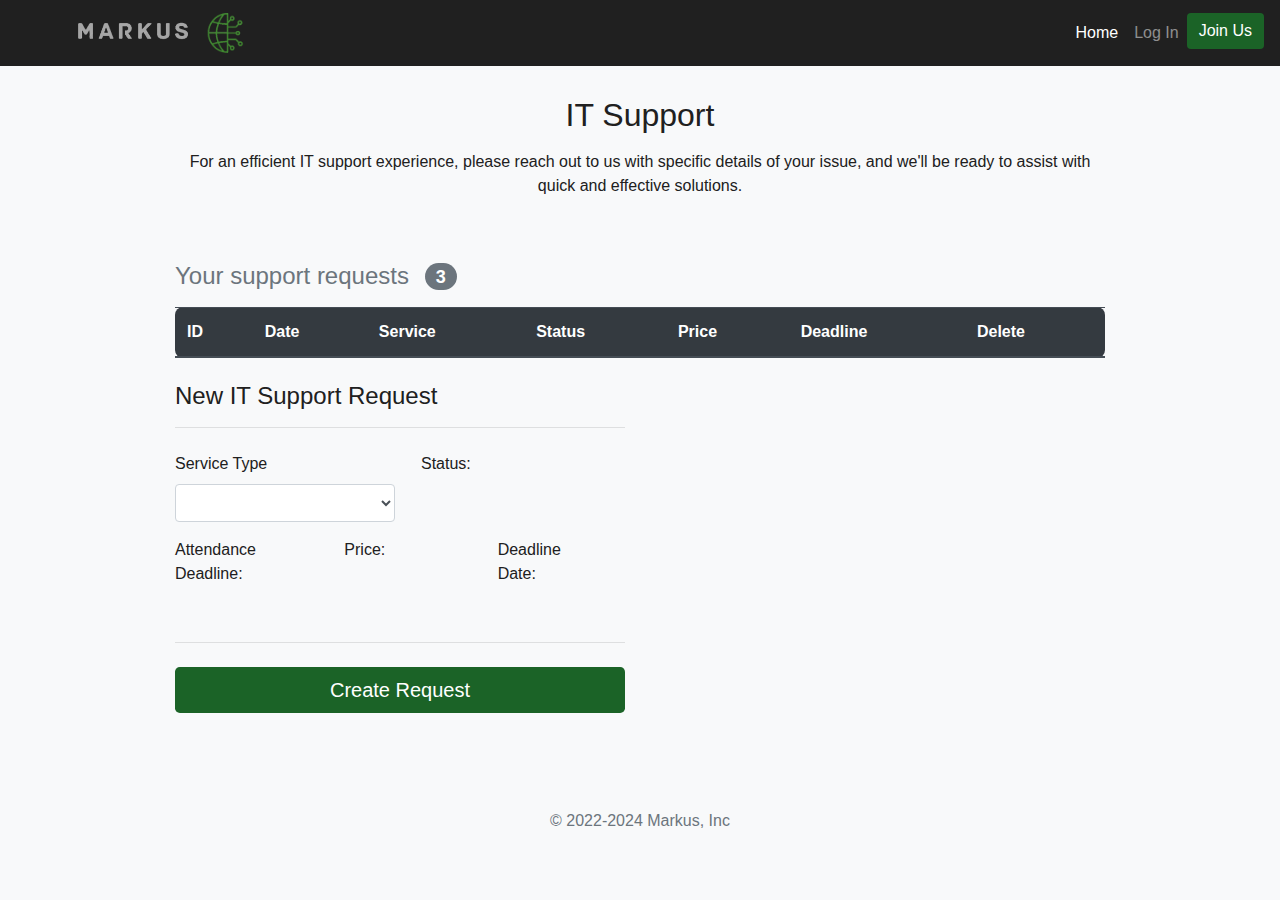
<file: src/views/pages/itSupport.html>
<!doctype html>
<html lang="en">
  <head>
    <meta charset="utf-8">
    <meta name="viewport" content="width=device-width, initial-scale=1, shrink-to-fit=no">
    <meta name="description" content="">
    <meta name="author" content="">
    <link rel="icon" href="../../views/styles/images/markus/logo.png">
    <link rel="stylesheet" href="https://cdn.jsdelivr.net/npm/bootstrap@4.3.1/dist/css/bootstrap.min.css" integrity="sha384-ggOyR0iXCbMQv3Xipma34MD+dH/1fQ784/j6cY/iJTQUOhcWr7x9JvoRxT2MZw1T" crossorigin="anonymous">
    <title>It Support</title>
    <link href="../styles/css/form-validation.css" rel="stylesheet">
    <link href="../styles/css/home.css" rel="stylesheet">
  </head>

  <body class="bg-light">
    <script src="../scripts/itSupport.js"></script>
    <script src="https://stackpath.bootstrapcdn.com/bootstrap/4.5.2/js/bootstrap.bundle.min.js"></script>
    <script src="https://code.jquery.com/jquery-3.6.0.min.js"></script>
    <header>
      <nav class="navbar navbar-expand-md navbar-dark fixed-top">
        <img class="nameSize ml-5" src="../../views/styles/images/markus/markusName.png" alt="">
        <img class="logoSize" src="../../views/styles/images/markus/logo.png" alt="">
        
        <button class="navbar-toggler" type="button" data-toggle="collapse" data-target="#navbarCollapse" aria-controls="navbarCollapse" aria-expanded="false" aria-label="Toggle navigation">
          <span class="navbar-toggler-icon"></span>
        </button>
        <div class="collapse navbar-collapse" id="navbarCollapse">
          <ul class="navbar-nav ml-auto">
            <li class="nav-item active">
              <a class="nav-link" href="home.html">Home</a>
            </li>
            <li class="nav-item">
              <a class="nav-link" href="logIn.html">Log In</a>
            </li>
            <li class="nav-item">
              <a class="btn btn-primary" href="joinUs.html">Join Us</a>
            </li>
          </ul>
        </div>
      </nav>
    </header>

    <div class="container">
      <div class="py-5 text-center">
        <h1 class="h2 mb-3 font-weight-normal ">IT Support</h1>
        <p>For an efficient IT support experience, please reach out to us with specific details of your issue, and we'll be ready to assist with quick and effective solutions.</p>
      </div>          
      <h4 class="d-flex  align-items-center mb-3">
        <span class="text-muted">Your support requests</span>
        <span class="badge badge-secondary badge-pill ml-3">3</span>
      </h4>
      <table id="serviceRequests" class="table table-striped table-dark mb-4" style="border-radius: 8px;">
        <thead>
          <tr>
            <th scope="col">ID</th>
            <th scope="col">Date</th>
            <th scope="col">Service</th>
            <th scope="col">Status</th>
            <th scope="col">Price</th>
            <th scope="col">Deadline</th>
            <th scope="col">Delete</th>
          </tr>
        </thead>
        <tbody>
        </tbody>
      </table>
      <div class="row">
        
        <div class="col-md-6 order-md-2">
          <h4 class="mb-3">New IT Support Request</h4>
          <form class="needs-validation" onsubmit="event.preventDefault(); addServiceRequest();" novalidate>
            <hr class="mb-4">
            <div class="d-block my-3">
              <div class="form-row">
                <div class="form-group col-md-6 mr-3">
                  <label for="inputService">Service Type</label>
                  <select id="inputService" class="form-control inputcolor " onchange="updateServicePrice();">
                    <option></option>
                    <option value="1">User support</option>
                    <option value="2">It Infrastructure</option>
                    <option value="3">Data Security</option>
                    <option value="4">System Instalation</option>
                    <option value="5">It Outsourcing</option>
                  </select>
                </div>
                <div class="form-group col-md-4">
                  <label for="serviceStatus">Status:</label>
                  <p id="serviceStatus"></p>
                </div>
              </div>
              <div class="form-row">
                <div class="form-group col-md-4 mr-3">
                  <label for="attendanceDeadline">Attendance Deadline:</label>
                  <p id="estimatedDate"></p>
                </div>
                <div class="form-group col-md-4">
                  <label for="servicePrice">Price:</label>
                  <p id="servicePrice"></p>
                </div>       
                <div class="form-group col-md-3">
                  <label for="deadlineDate">Deadline Date:</label>
                  <p id="deadlineDate"></p>
                </div>   
              </div>
            </div>
            <hr class="mb-4">
            <button class="btn btn-primary btn-lg btn-block" type="submit">Create Request</button>
          </form>
        </div>
      </div>

      <footer class="my-5 pt-5 text-muted text-center text-small">
        <p class="mb-1">&copy; 2022-2024 Markus, Inc</p>
        <ul class="list-inline">
      </footer>
    </div>
  </body>
</html>
</file>
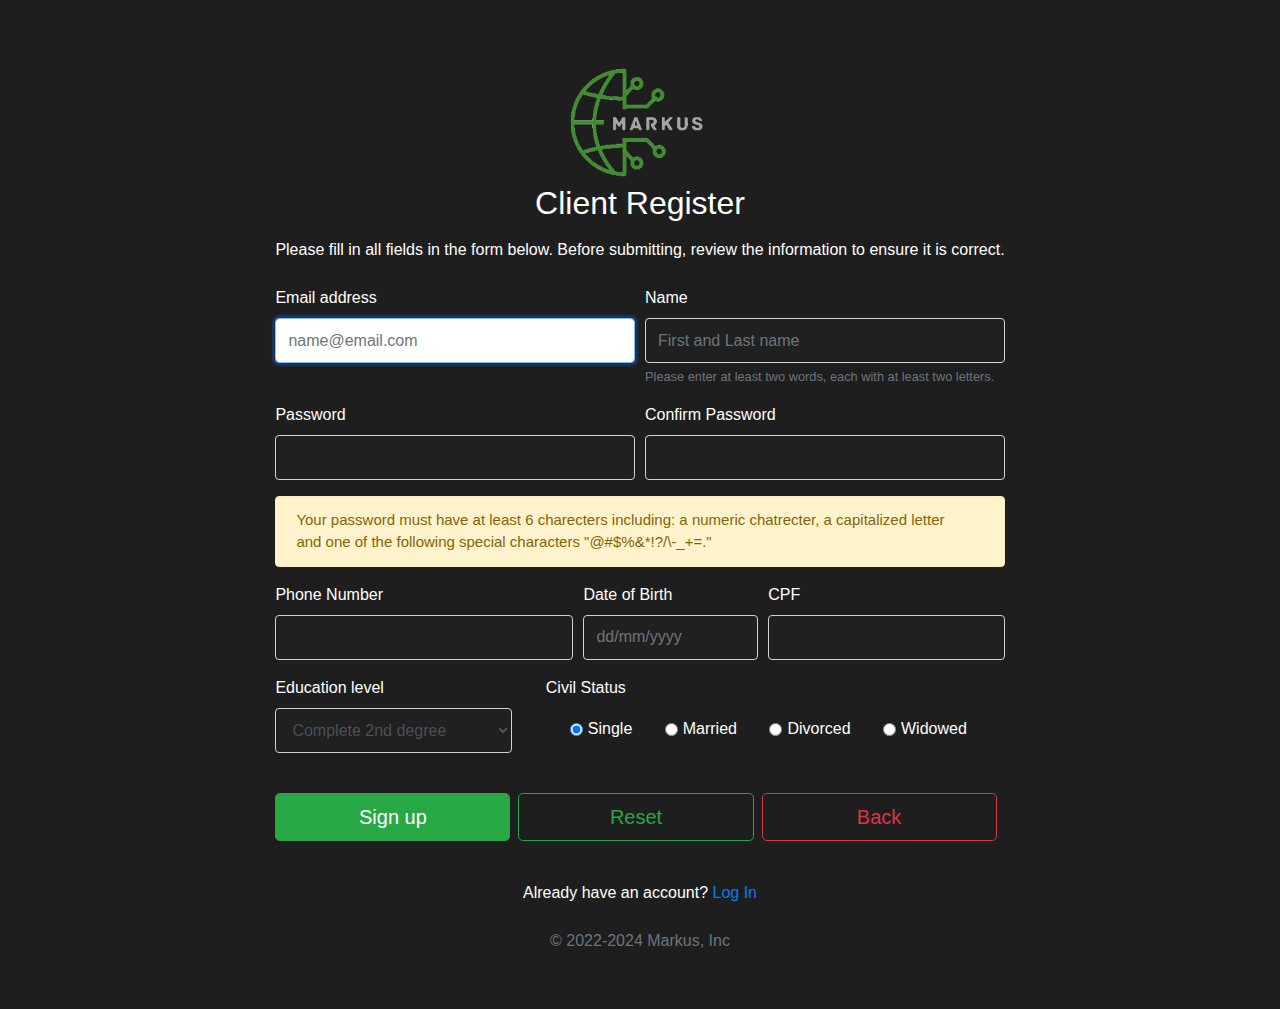
<file: src/views/pages/joinUs.html>
<!doctype html>
<html lang="en">
  <head>
    <meta charset="utf-8">
    <meta name="viewport" content="width=device-width, initial-scale=1, shrink-to-fit=no">
    <meta name="description" content="">
    <meta name="author" content="">
    <link rel="icon" href="../../views/styles/images/markus/logo.png">
    <link rel="stylesheet" href="https://cdn.jsdelivr.net/npm/bootstrap@4.3.1/dist/css/bootstrap.min.css" integrity="sha384-ggOyR0iXCbMQv3Xipma34MD+dH/1fQ784/j6cY/iJTQUOhcWr7x9JvoRxT2MZw1T" crossorigin="anonymous">
    <title>Join Us</title>

    <link href="../styles/css/joinUs.css" rel="stylesheet">
  </head>

  <body>
    <!-- Inclusão do jQuery -->
    <script src="https://code.jquery.com/jquery-3.6.0.min.js"></script>
    <!-- Bootstrap Bundle (inclui o Popper) JS -->
    <script src="https://stackpath.bootstrapcdn.com/bootstrap/4.5.2/js/bootstrap.bundle.min.js"></script>

    <script src="../scripts/joinUs.js"></script>

    <div class="modal fade" id="validationModal" tabindex="-1" role="dialog" aria-labelledby="modalLabel" aria-hidden="true">
      <div class="modal-dialog" role="document">
        <div class="modal-content">
          <div class="modal-header">
            <h5 class="modal-title" id="modalLabel">Mensagem de Validação</h5>
            <button type="button" class="close" data-dismiss="modal" aria-label="Close">
              <span aria-hidden="true">&times;</span>
            </button>
          </div>
          <div class="modal-body">
            <!-- Mensagem será inserida aqui -->
          </div>
          <div class="modal-footer">
            <button type="button" class="btn btn-secondary" data-dismiss="modal">Fechar</button>
          </div>
        </div>
      </div>
    </div>
    
    <form onsubmit="event.preventDefault(); changePage();">
      <div class="text-center mb-4 font-color mt-4">
        <img class="image-no-overflow" src="../styles/images/markus/logoMarkusGray.png" alt="" >
        <h1 class="h2 mb-3 font-weight-normal ">Client Register</h1>
        <p>Please fill in all fields in the form below. Before submitting, review the information to ensure it is correct.</p>
      </div>
      <div class="form-row">
        <div class="form-group col-md-6 font-color">
            <label for="inputEmail">Email address</label>
            <input type="email" id="inputEmail" class="form-control inputcolor" placeholder="name@email.com" required autofocus>
        </div>
        <div class="form-group col-md-6 font-color">
            <label for="inputName">Name</label>
            <input type="text" class="form-control inputcolor" id="inputName" placeholder="First and Last name" required pattern="[A-Za-zÀ-ÖØ-öø-ÿ]{2,}( [A-Za-zÀ-ÖØ-öø-ÿ]{2,})+" title="Please enter at least two words, each with at least two letters.">
            <small class="form-text text-muted">Please enter at least two words, each with at least two letters.</small>
        </div>
      </div>
      <div class="form-row">
        <div class="form-group col-md-6 font-color">
          <label for="inputPassword4">Password</label>
          <input type="password" class="form-control inputcolor" id="inputPassword4" required onchange="validatePassword(this)">
        </div>
        <div class="form-group col-md-6 font-color">
          <label for="confirmPassword">Confirm Password</label>
          <input type="password" class="form-control inputcolor" id="confirmPassword" required onchange="validateConfirmPassword(this)">
        </div>
      </div>
      <div class="alert alert-warning" id="passwordWarning">
        <p class="mb-0">Your password must have at least 6 charecters including: a numeric chatrecter, a capitalized letter <br>and one of the following special characters "@#$%&*!?/\-_+=."</p>
      </div>
      <div class="form-row font-color">
        <div class="form-group col-md-5">
          <label for="inputPhone">Phone Number</label>
          <input type="tel" class="form-control inputcolor" id="inputPhone" oninput="maskPhone(this)">
        </div>
        <div class="form-group col-md-3 font-color">
          <label for="inputBirthday">Date of Birth</label>
          <input type="text" class="form-control inputcolor" id="inputBirthday" placeholder="dd/mm/yyyy" oninput="maskDate(this)" required onchange="checkAge(this)" pattern="\d{2}\/\d{2}\/\d{4}"  title="Please enter a valid date. Format: dd/mm/yyyy">
          <div id="ageError" style="color:red; display:none;">You must be at least 18 years old.</div>
        </div>
        <div class="form-group col-md-4 font-color">
          <label for="inputCpf">CPF</label>
          <input type="text" class="form-control inputcolor" id="inputCpf" oninput="maskCPF(this)" required onchange="checkCpf(this)" pattern="\d{3}\.\d{3}\.\d{3}-\d{2}">
        </div>
      </div>
      <div class="form-row font-color">
        <div class="form-group col-md-4">
            <label for="inputEducation">Education level</label>
            <select id="inputEducation" class="form-control inputcolor " required>
            <option value="1">Incomplete 1st degree</option>
            <option value="2">Complete 1st degree</option>
            <option value="3" selected>Complete 2nd degree</option>
            <option value="4">Higher Education</option>
            <option value="5">Postgraduate</option>
            </select>
        </div>
        <div class="form-group col-md-8" style="display: grid;">
            <label for="civil" class="ml-4">Civil Status</label>
            <div >
                <div class="form-check form-check-inline ml-5" required>
                    <input class="form-check-input" type="radio" name="inlineRadioOptions" id="inlineRadio1" value="1" checked>
                    <label class="form-check-label" for="inlineRadio1">Single</label>
                </div>
                <div class="form-check form-check-inline ml-3">
                    <input class="form-check-input" type="radio" name="inlineRadioOptions" id="inlineRadio2" value="2">
                    <label class="form-check-label" for="inlineRadio2">Married</label>
                </div>
                <div class="form-check form-check-inline ml-3">
                    <input class="form-check-input" type="radio" name="inlineRadioOptions" id="inlineRadio3" value="3">
                    <label class="form-check-label" for="inlineRadio3">Divorced</label>
                </div>
                <div class="form-check form-check-inline ml-3">
                    <input class="form-check-input" type="radio" name="inlineRadioOptions" id="inlineRadio4" value="4">
                    <label class="form-check-label" for="inlineRadio4">Widowed</label>
                </div>
            </div>
        </div>
      </div>
      <div id="messageLabel" style="color:red;"></div>
      <div style="display: flex;">
        <button class="btn btn-lg btn-success btn-block mt-4 mr-2" type="submit">Sign up</button>
        <button class="btn btn-lg btn-outline-success btn-block mt-4 mr-2" onclick="clearFields()">Reset</button>
        <button class="btn btn-lg btn-outline-danger btn-block mt-4 mr-2" onclick="goBack()">Back</button>
      </div>
      <p class="font-color text-center mt-4"> Already have an account? <a href="logIn.html">Log In</a></p>
      <p class="mt-4 mb-3 text-muted text-center">&copy; 2022-2024 Markus, Inc</p>
    </form>
  </body>
</html>
</file>
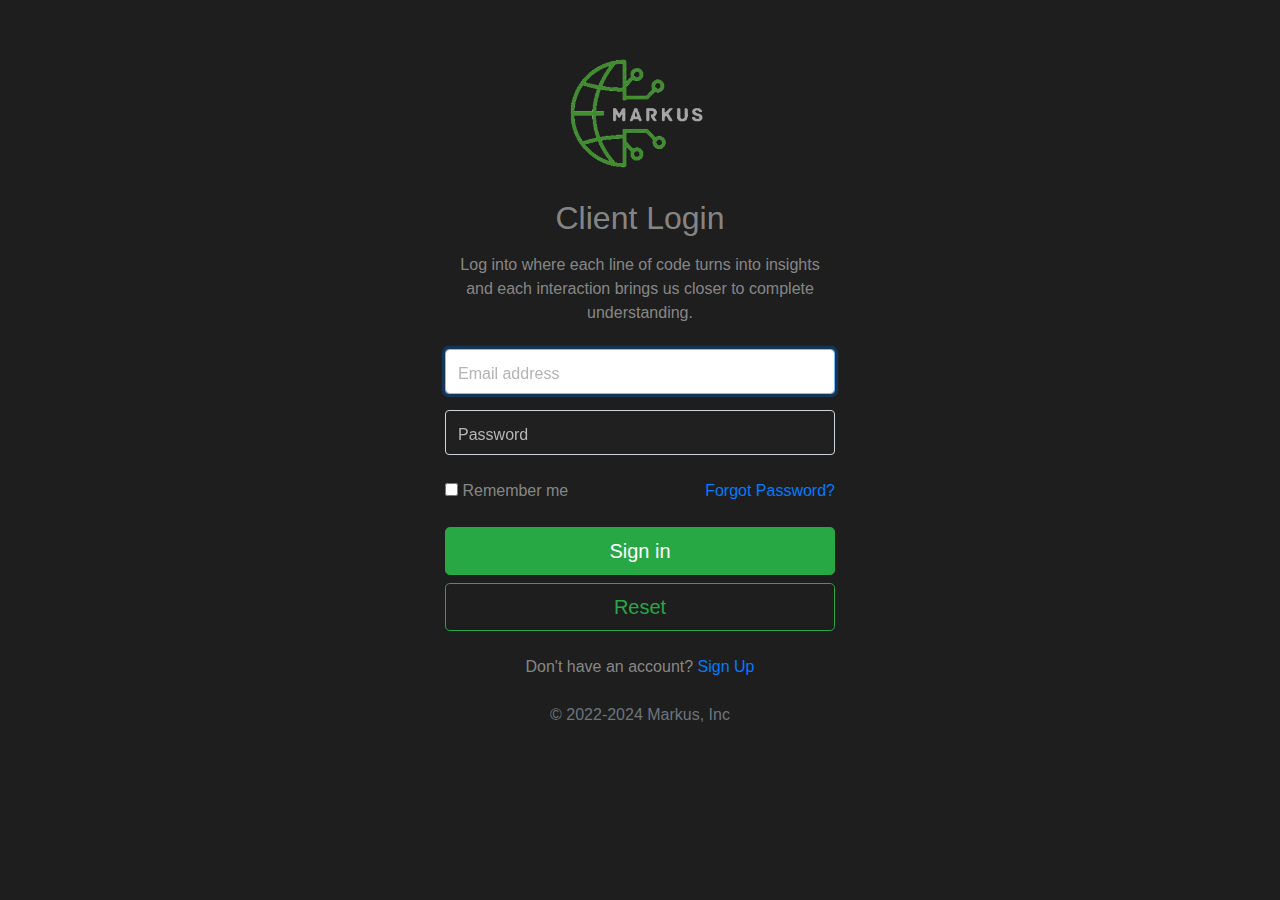
<file: src/views/pages/logIn.html>
<!doctype html>
<html lang="en">
  <head>
    <meta charset="utf-8">
    <meta name="viewport" content="width=device-width, initial-scale=1, shrink-to-fit=no">
    <meta name="description" content="">
    <meta name="author" content="">
    <link rel="icon" href="../../views/styles/images/markus/logo.png">
    <link rel="stylesheet" href="https://cdn.jsdelivr.net/npm/bootstrap@4.3.1/dist/css/bootstrap.min.css" integrity="sha384-ggOyR0iXCbMQv3Xipma34MD+dH/1fQ784/j6cY/iJTQUOhcWr7x9JvoRxT2MZw1T" crossorigin="anonymous">
    <title>Log In</title>

    <link href="../styles/css/login.css" rel="stylesheet">
  </head>

  <body>
    <!-- Inclusão do jQuery -->
    <script src="https://code.jquery.com/jquery-3.6.0.min.js"></script>
    <!-- Bootstrap Bundle (inclui o Popper) JS -->
    <script src="https://stackpath.bootstrapcdn.com/bootstrap/4.5.2/js/bootstrap.bundle.min.js"></script>

    <script src="../scripts/login.js"></script>
    <div class="modal fade" id="validationModal" tabindex="-1" role="dialog" aria-labelledby="modalLabel" aria-hidden="true">
      <div class="modal-dialog" role="document">
        <div class="modal-content">
          <div class="modal-header">
            <h5 class="modal-title" id="modalLabel">Mensagem de Validação</h5>
            <button type="button" class="close" data-dismiss="modal" aria-label="Close">
              <span aria-hidden="true">&times;</span>
            </button>
          </div>
          <div class="modal-body">
            <!-- Mensagem será inserida aqui -->
          </div>
          <div class="modal-footer">
            <button type="button" class="btn btn-secondary" data-dismiss="modal" id="closeModalButton">Fechar</button>
          </div>
        </div>
      </div>
    </div>
    <form class="form-signin" onsubmit="event.preventDefault(); login();">
      <div class="text-center mb-4 font-color">
        <img class="mb-4" src="../../views/styles/images/markus/logoMarkusGray.png" alt="" >
        <h1 class="h2 mb-3 font-weight-normal ">Client Login</h1>
        <p>Log into where each line of code turns into insights and each interaction brings us closer to complete understanding.</p>
      </div>

      <div class="form-label-group">
        <input type="email" id="inputEmail" class="form-control inputcolor" placeholder="Email address" required autofocus>
        <label for="inputEmail">Email address</label>
      </div>

      <div class="form-label-group mb-4">
        <input type="password" id="inputPassword" class="form-control inputcolor" placeholder="Password" required>
        <label for="inputPassword">Password</label>
      </div>

      <p class="left"> <a href="resetPassword.html">Forgot Password?</a></p>

      <div class="checkbox mb-3 font-color">
        <label>
          <input type="checkbox" value="remember-me"> Remember me
        </label>
      </div>
      <button class="btn btn-lg btn-success btn-block" type="submit">Sign in</button>
      <button class="btn btn-lg btn-outline-success btn-block" onclick="clearFields()">Reset</button>

      <p class="font-color text-center mt-4"> Don't have an account? <a href="joinUs.html"> Sign Up</a></p>
      <p class="mt-4 mb-3 text-muted text-center">&copy; 2022-2024 Markus, Inc</p>
    </form>
  </body>
</html>
</file>
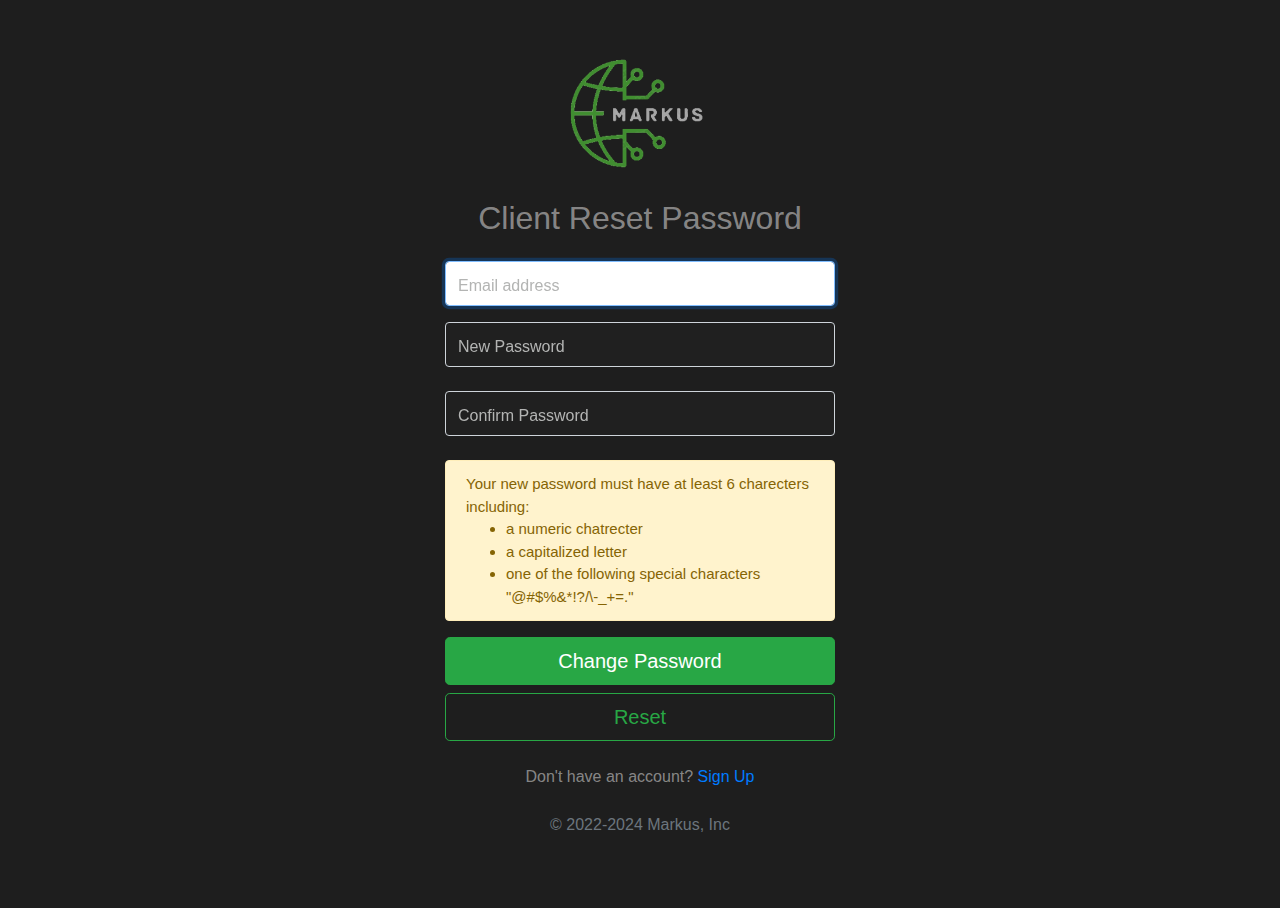
<file: src/views/pages/resetPassword.html>
<!doctype html>
<html lang="en">
  <head>
    <meta charset="utf-8">
    <meta name="viewport" content="width=device-width, initial-scale=1, shrink-to-fit=no">
    <meta name="description" content="">
    <meta name="author" content="">
    <link rel="icon" href="../../views/styles/images/markus/logo.png">
    <link rel="stylesheet" href="https://cdn.jsdelivr.net/npm/bootstrap@4.3.1/dist/css/bootstrap.min.css" integrity="sha384-ggOyR0iXCbMQv3Xipma34MD+dH/1fQ784/j6cY/iJTQUOhcWr7x9JvoRxT2MZw1T" crossorigin="anonymous">
    <title>Reset Passwork</title>

    <link href="../styles/css/login.css" rel="stylesheet">
  </head>

  <body>

    <!-- Inclusão do jQuery -->
    <script src="https://code.jquery.com/jquery-3.6.0.min.js"></script>
    <!-- Bootstrap Bundle (inclui o Popper) JS -->
    <script src="https://stackpath.bootstrapcdn.com/bootstrap/4.5.2/js/bootstrap.bundle.min.js"></script>

    <script src="../scripts/resetPassword.js"></script>

    <div class="modal fade" id="validationModal" tabindex="-1" role="dialog" aria-labelledby="modalLabel" aria-hidden="true">
      <div class="modal-dialog" role="document">
        <div class="modal-content">
          <div class="modal-header">
            <h5 class="modal-title" id="modalLabel">Mensagem de Validação</h5>
            <button type="button" class="close" data-dismiss="modal" aria-label="Close">
              <span aria-hidden="true">&times;</span>
            </button>
          </div>
          <div class="modal-body">
            <!-- Mensagem será inserida aqui -->
          </div>
          <div class="modal-footer">
            <button type="button" class="btn btn-secondary" data-dismiss="modal">Fechar</button>
          </div>
        </div>
      </div>
    </div>

    <form class="form-signin" onsubmit="event.preventDefault(); resetPassword();">
      <div class="text-center mb-4 font-color">
        <img class="mb-4" src="../../views/styles/images/markus/logoMarkusGray.png" alt="" >
        <h1 class="h2 mb-3 font-weight-normal ">Client Reset Password</h1>
        
      </div>

      <div class="form-label-group">
        <input type="email" id="inputEmail" class="form-control inputcolor" placeholder="Email address" required autofocus>
        <label for="inputEmail">Email address</label>
      </div>

      <div class="form-label-group mb-4">
        <input type="password" id="inputPassword" class="form-control inputcolor" placeholder="Password" required onchange="validatePassword(this)">
        <label for="inputPassword">New Password</label>
      </div>
      <div class="form-label-group mb-4">
        <input type="password" id="inputConfirmPassword" class="form-control inputcolor" placeholder="Confirm Password" required onchange="validateConfirmPassword(this)">
        <label for="inputConfirmPassword">Confirm Password</label>
      </div>
      <div class="alert alert-warning" id="passwordWarning">
        <p class="mb-0">Your new password must have at least 6 charecters including:</p>
        <ul class="mb-0">
            <li>a numeric chatrecter</li>
            <li>a capitalized letter</li>
            <li>one of the following special characters "@#$%&*!?/\-_+=."</li>
        </ul>
      </div>
      <button class="btn btn-lg btn-success btn-block" type="submit">Change Password</button>
      <button class="btn btn-lg btn-outline-success btn-block" onclick="clearFields()">Reset</button>


      <p class="font-color text-center mt-4"> Don't have an account? <a href="joinUs.html"> Sign Up</a></p>
      <p class="mt-4 mb-3 text-muted text-center">&copy; 2022-2024 Markus, Inc</p>
    </form>
  </body>
</html>
</file>
<file: src/views/styles/css/form-validation.css>
.container {
  max-width: 960px;
}
img {
  height: 120px;
  width: min-content;
}

.image-no-overflow {
  overflow: visible;       /* Remove o corte */
  overflow-clip-margin: 0; /* Desativa o efeito de corte na margem */
}


.border-top { border-top: 1px solid #e5e5e5; }
.border-bottom { border-bottom: 1px solid #e5e5e5; }
.border-top-gray { border-top-color: #adb5bd; }

.box-shadow { box-shadow: 0 .25rem .75rem rgba(0, 0, 0, .05); }

.lh-condensed { line-height: 1.25; }
</file>
<file: src/views/styles/css/home.css>
/* GLOBAL STYLES
-------------------------------------------------- */
/* Padding below the footer and lighter body text */

body {
  padding-top: 3rem;
  color: #202020;
}

img {
  object-fit:cover;
}

.btn-primary{
  background-color: rgb(27, 99, 39);
  border: #202020;
}
.navbar {
  background-color:#202020;
}
.logoSize {
  height: 40px;
}
.nameSize{
  height: 50px;
}

/* CUSTOMIZE THE CAROUSEL
-------------------------------------------------- */

/* Carousel base class */
.carousel {
  margin-bottom: 4rem;
}
/* Since positioning the image, we need to help out the caption */
.carousel-caption {
  bottom: 3rem;
  z-index: 10;
}

/* Declare heights because of positioning of img element */
.carousel-item {
  height: 32rem;
  background-color: #777;
}
.carousel-item > img {
  position: absolute;
  top: 0;
  left: 0;
  min-width: 100%;
  height: 32rem;
}


/* MARKETING CONTENT
-------------------------------------------------- */

/* Center align the text within the three columns below the carousel */
.marketing .col-lg-4 {
  margin-bottom: 1.5rem;
  text-align: center;
}
.marketing h2 {
  font-weight: 400;
}
.marketing .col-lg-4 p {
  margin-right: .75rem;
  margin-left: .75rem;
}


/* Featurettes
------------------------- */

.featurette-divider {
  margin: 5rem 0; /* Space out the Bootstrap <hr> more */
}

/* Thin out the marketing headings */
.featurette-heading {
  font-weight: 300;
  line-height: 1;
  letter-spacing: -.05rem;
}


/* RESPONSIVE CSS
-------------------------------------------------- */

@media (min-width: 40em) {
  /* Bump up size of carousel content */
  .carousel-caption p {
    margin-bottom: 1.25rem;
    font-size: 1.25rem;
    line-height: 1.4;
  }

  .featurette-heading {
    font-size: 50px;
  }
}

@media (min-width: 62em) {
  .featurette-heading {
    margin-top: 2rem;
  }
}

.bd-placeholder-img {
  font-size: 1.125rem;
  text-anchor: middle;
  -webkit-user-select: none;
  -moz-user-select: none;
  user-select: none;
}

@media (min-width: 768px) {
  .bd-placeholder-img-lg {
    font-size: 3.5rem;
  }
}
</file>
<file: src/views/styles/css/joinUs.css>
:root {
    --input-padding-x: .75rem;
    --input-padding-y: .75rem;
  }
  
  html {
    height: 100%;
  }
  
  body {
    display: -ms-flexbox;
    display: -webkit-box;
    display: flex;
    -ms-flex-align: center;
    -ms-flex-pack: center;
    -webkit-box-align: center;
    align-items: center;
    
    -webkit-box-pack: center;
    justify-content: center;
    padding-top: 40px;
    padding-bottom: 40px;
    background-color: #1e1e1e;
    min-height: 100px;
    margin: 0;
  }
  
  .form-signin {
    width: 100%;
    max-width: 420px;
    padding: 15px;
    margin: 0 auto;
  }
  
  .form-label-group {
    position: relative;
    margin-bottom: 1rem;
    
  }
  
  .form-label-group > input,
  .form-label-group > label {
    padding: var(--input-padding-y) var(--input-padding-x);
  }
  
  .form-label-group > label {
    position: absolute;
    top: 0;
    left: 0;
    display: block;
    width: 100%;
    margin-bottom: 0; /* Override default `<label>` margin */
    line-height: 1.5;
    color: #b3b4b3;
    border: 1px solid transparent;
    border-radius: .25rem;
    transition: all .1s ease-in-out;
  }
  
  .form-label-group input::-webkit-input-placeholder {
    color: transparent;
  }
  
  .form-label-group input:-ms-input-placeholder {
    color: transparent;
  }
  
  .form-label-group input::-ms-input-placeholder {
    color: transparent;
  }
  
  .form-label-group input::-moz-placeholder {
    color: transparent;
  }
  
  .form-label-group input::placeholder {
    color: transparent;
  }
  
  .form-label-group input:not(:placeholder-shown) {
    padding-top: calc(var(--input-padding-y) + var(--input-padding-y) * (2 / 3));
    padding-bottom: calc(var(--input-padding-y) / 3);
    color: rgb(178, 179, 180);
  }
  
  .form-label-group input:not(:placeholder-shown) ~ label {
    padding-top: calc(var(--input-padding-y) / 3);
    padding-bottom: calc(var(--input-padding-y) / 3);
    font-size: 12px;
    color: #777;
  }
  
  img {
    height: 120px;
    width: min-content;
  }

  
  .image-no-overflow {
    overflow: visible;       /* Remove o corte */
    overflow-clip-margin: 0; /* Desativa o efeito de corte na margem */
  }
  
  .btn-primary {
    background-color: rgb(27, 99, 39);
    border: #202020;
    ;
  }
  .btn-block {
    width: 50%;
  }

  .btn-primary:hover {
    background-color: rgb(20, 77, 30);
  }
  
  .font-color{
    color: rgba(250, 249, 248, 0.651);
  }
  
  .left {
    float: right;
  }
  
  .inputcolor {
    background-color: #202020;
    height: 45px;
  }
  
  .alert-warning{
    font-size: 15px;
  }

  .invalid-feedback {
    display: none; /* Oculta por padrão */
    width: 100%; /* Garante que ocupe a largura total do container */
  }

  .is-invalid .invalid-feedback {
      display: block; /* Mostra apenas quando o input é inválido */
  }

.form-signin {
    width: 100%;
    max-width: 400px;
    padding: 15px;
    margin: auto;
    background-color: #282828;
    border-radius: 8px;
    text-align: center;
}


.form-label-group {
    margin-bottom: 1rem;
}

.font-color {
    color: #ffffff;
}

.left {
    text-align: left;
}

.btn-success, .btn-outline-success, .btn-outline-danger {
    margin-bottom: 1rem;
}

.modal-body {
    text-align: left;
}
</file>
<file: src/views/styles/css/login.css>
:root {
  --input-padding-x: .75rem;
  --input-padding-y: .75rem;
}

html {
  height: 100%;
}

body {
  display: -ms-flexbox;
  display: -webkit-box;
  display: flex;
  -ms-flex-align: center;
  -ms-flex-pack: center;
  -webkit-box-align: center;
  align-items: center;
  
  -webkit-box-pack: center;
  justify-content: center;
  padding-top: 40px;
  padding-bottom: 40px;
  background-color: #1e1e1e;
  min-height: 100px;
  margin: 0;
}

.form-signin {
  width: 100%;
  max-width: 420px;
  padding: 15px;
  margin: 0 auto;
}

.form-label-group {
  position: relative;
  margin-bottom: 1rem;
  
}

.form-label-group > input,
.form-label-group > label {
  padding: var(--input-padding-y) var(--input-padding-x);
}

.form-label-group > label {
  position: absolute;
  top: 0;
  left: 0;
  display: block;
  width: 100%;
  margin-bottom: 0; /* Override default `<label>` margin */
  line-height: 1.5;
  color: #b3b4b3;
  border: 1px solid transparent;
  border-radius: .25rem;
  transition: all .1s ease-in-out;
}

.form-label-group input::-webkit-input-placeholder {
  color: transparent;
}

.form-label-group input:-ms-input-placeholder {
  color: transparent;
}

.form-label-group input::-ms-input-placeholder {
  color: transparent;
}

.form-label-group input::-moz-placeholder {
  color: transparent;
}

.form-label-group input::placeholder {
  color: transparent;
}

.form-label-group input:not(:placeholder-shown) {
  padding-top: calc(var(--input-padding-y) + var(--input-padding-y) * (2 / 3));
  padding-bottom: calc(var(--input-padding-y) / 3);
  color: rgb(178, 179, 180);
}

.form-label-group input:not(:placeholder-shown) ~ label {
  padding-top: calc(var(--input-padding-y) / 3);
  padding-bottom: calc(var(--input-padding-y) / 3);
  font-size: 12px;
  color: #777;
}

img {
  height: 120px;
  width: min-content;
  
}

.btn-primary {
  background-color: rgb(27, 99, 39);
  border: #202020;
}

.btn-primary:hover {
  background-color: rgb(20, 77, 30);
}

.font-color{
  color: rgba(250, 249, 248, 0.486);
}

.left {
  float: right;
}

.inputcolor {
  background-color: #202020;
  height: 45px;
}

.alert-warning{
  font-size: 15px;
}
</file>
